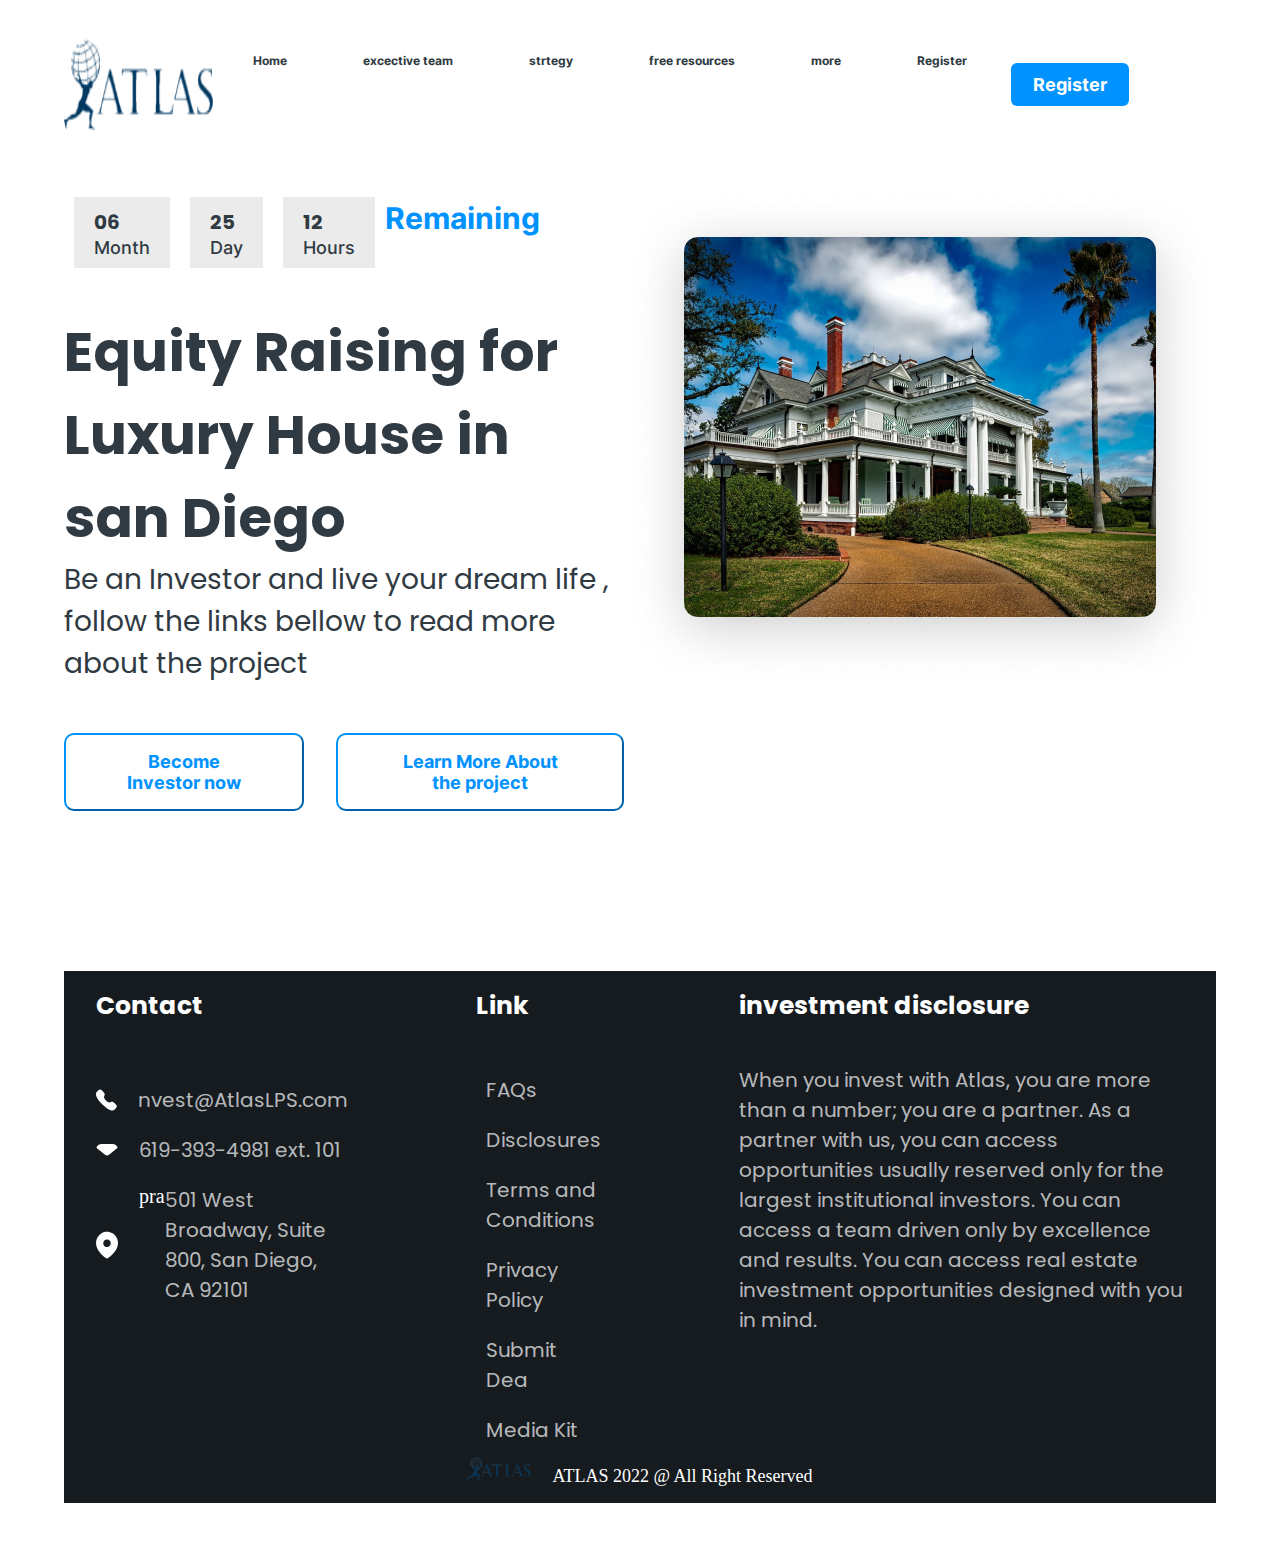
<file: index.html>
<!DOCTYPE html>
<html>
  <head>
    <meta charset="UTF-8" />
    <meta name="viewport" content="width=device-width, initial-scale=1.0" />
    <link rel="stylesheet" href="css/style.css" />
    <link rel="stylesheet" href="css/midea.css" />
    <link rel="stylesheet" href="css/all.min.css" />

    <title>Home</title>
  </head>

  <body>
    <div class="all-page">
      <div class="header">
        <img src="img/cvbcv 1.png" class="img-logo" />
        <div class="menu-bar">
          <li class="menu">
            <div class="bar">
              <!-- <i class="fas fa-bars"></i> -->
              <i class="fas fa-caret-square-down"></i>
            </div>
            <ul class="submenu">
              <li class="list"><a class="navegation" href="#">Home</a></li>
              <li class="list">
                <a class="navegation" href="#">excective team</a>
              </li>
              <li class="list"><a class="navegation" href="#">strtegy</a></li>
              <li class="list">
                <a class="navegation" href="#">free resources</a>
              </li>
              <li class="list"><a class="navegation" href="#">more</a></li>
              <li class="list"><a class="navegation" href="#">Register</a></li>
              <button class="button">Register</button>
            </ul>
          </li>
        </div>
        <!-- <div class="nav">
                    <nav>
                    <a href="#">Home</a>
                    <a href="#">Executive Team</a>
                    <a href="#">Strategy</a>
                    <a href="#">Free Resources</a>
                    <a href="#">More</a>
                    </nav>
                </div> -->
        <div></div>
      </div>
      <div class="all-header">
        <div class="text-in-the-head">
          <div class="boxes">
            <div class="padding-box">
              <div class="box-header">
                <p class="namber">06</p>
                <p class="text-in-box-month">Month</p>
              </div>
            </div>
            <div class="padding-box">
              <div class="box-header">
                <p class="namber">25</p>
                <p class="text-in-box-month">Day</p>
              </div>
            </div>
            <div class="padding-box">
              <div class="box-header">
                <p class="namber">12</p>
                <p class="text-in-box-month">Hours</p>
              </div>
            </div>

            <span class="remaining">Remaining</span>
          </div>
          <div class="luxury">Equity Raising for Luxury House in san Diego</div>
          <div class="ditaels">
            Be an Investor and live your dream life , follow the links bellow to
            read more about the project
          </div>
          <div class="buttons">
            <button class="longer-button b1">Become Investor now</button>
            <button class="longer-button">Learn More About the project</button>
          </div>
        </div>
        <div class="photo">
          <img src="img/Rectangle 30.png" class="img-Rectangle" />
        </div>
      </div>
      <div class="footer">
        <div class="u">
          <div class="larg">
            <p class="pra">Contact</p>
            <div class="svg">
              <img src="img/Stroke-1.svg" class="img-svg" />
              <p>nvest@AtlasLPS.com</p>
            </div>
            <div class="svg">
              <img src="img/Fill-4.svg" class="img-svg" />
              <p>619-393-4981 ext. 101</p>
            </div>
            <div class="svg">
              <img src="img/Path_34175.svg" class="img-svg" />pra
              <p>501 West Broadway, Suite 800, San Diego, CA 92101</p>
            </div>
          </div>
          <div class="class">
            <p class="pra">Link</p>
            <p class="link">FAQs</p>
            <p class="link">Disclosures</p>
            <p class="link">Terms and Conditions</p>
            <p class="link">Privacy Policy</p>
            <p class="link">Submit Dea</p>
            <p class="link">Media Kit</p>
          </div>
          <div class="center">
            <p class="pra">investment disclosure</p>
            <p>
              When you invest with Atlas, you are more than a number; you are a
              partner. As a partner with us, you can access opportunities
              usually reserved only for the largest institutional investors. You
              can access a team driven only by excellence and results. You can
              access real estate investment opportunities designed with you in
              mind.
            </p>
          </div>
        </div>
        <div class="end">
          <img src="img/cvbcv 1.png" class="logo-end" />

          <span class="text-in-footer"> ATLAS 2022 @ All Right Reserved</span>
        </div>
      </div>
    </div>
  </body>
</html>
</file>
<file: css/style.css>
*{
    margin: 0;
    padding: 0;
    box-sizing: border-box;
}
@font-face{
    font-family:Inter-Bold ;
    src: url(../font/Inter-Bold.ttf);
}
@font-face{
    font-family:Inter-Regular ;
    src: url(../font/Inter-Regular.ttf);
}
@font-face{
    font-family:Inter-Medium ;
    src: url(../font/Inter-Medium.ttf);
}
@font-face{
    font-family:Poppins-Bold ;
    src: url(../font/Poppins-Bold.ttf);
}
@font-face{
    font-family:Poppins-Regular ;
    src: url(../font/Poppins-Regular.ttf);
}
p{
font-family:Poppins-Regular ;
font-size: 20px;
color: rgba(255, 255, 255, 0.71);
}

.all-page{
    padding-left: 4em;
    padding-right: 4em;
    padding-top: 2em;
    padding-bottom: 4em;
  }
  .img-logo
  {
    width: 150px;
  height: 105px; 
}

  .header{
    padding-bottom: 50px;
    display: flex;
    justify-content: space-between;
}
.nav{
    padding: 2rem;
    /* display: flex; */
}
.remaining{
    font-size: 30px;
    font-family:Inter-Bold;
    color: #0093FF;
}
.namber{
    color: rgba(48, 58, 66, 1);
    font-family:Poppins-Bold ;
}
.button{
    margin-top: 31px;
    padding: 11px 50px;
    text-align: center;
    color: rgb(250, 247, 247);
    background-color: #0093FF;
    border: none;
    font-size: 18px;
    border-radius: 20px;

}
a{
    font-size: 18px;
    font-family:Inter-Regular ;
    color: rgba(48, 58, 66, 1);
    padding: 1rem;
    text-decoration: none;
}
a:hover{
    color: rgba(0, 147, 255, 1);
    text-decoration:dashed;

}
.boxes{
    padding-bottom: 2rem;
    display: flex;
    align-items: baseline;
}
.box-header{
    padding:10px 20px ;
    background-color: rgba(235, 235, 235, 1);
    font-size: 20px;
}
.padding-box{
    padding:10px;
}
.luxury{
    font-size: 55px;
    font-family:Poppins-Bold ;
    color: rgba(48, 58, 66, 1);
}
.text-in-box-month{
    font-size: 18px;
    font-family:Inter-Medium ;
color: rgba(48, 58, 66, 1);
}
.ditaels{
    font-size: 28px;
    font-family:Poppins-Regular ;
color: rgba(48, 58, 66, 1);
}
.all-header{
    padding-bottom: 10rem;
    display: flex;
    justify-content: space-between;
}
.buttons{
    display: flex;
    padding-top: 3rem;
}

.longer-button{
border-radius: 10px;
    font-family:Inter-Bold ;
    font-size: 18px;
    color: rgba(0, 147, 255, 1);
    padding: 1rem 3rem;
    border-color: rgba(0, 147, 255, 1);
    background-color: #fff;
}
.longer-button:hover{
    color:#fff;
    background-color: rgba(0, 147, 255, 1);
}
.b1{
    margin-right: 2rem;
}
.footer{
    color: #fff;
    font-size: 20px;
    padding: 1rem;
    background-color:rgba(22, 27, 31, 1);
}
.svg{
    display: flex;
   padding-top: 20px;
  }
  .img-svg{
  
    padding-right: 21px;
  }
  .u{
    padding-left: 5rem;
      padding-right: 5rem;
    display: flex;
    justify-content: space-between;
  }
  .link{
    padding:10px;
  }
  .pra{
    font-size: 25px;
    padding-bottom: 2.5rem;
    color: #fff;
    font-family:Poppins-Bold ;

  
  }
  
  .class{
    padding-left: 18vw;
    padding-right: 25vw;
  }
  .end{
   text-align: center;
  }
  .logo-end{
    width: 5rem;
    padding-right: 1rem;
  }
  .text-in-footer{
    font-size: 18px;
  }
  .list{
    font-size: 18px;
    font-family:Inter-Regular ;
    color: rgba(48, 58, 66, 1);
    padding: 1rem;
    text-decoration: none;
  }
  li {
    list-style-type: none;
  }
  .submenu {
    display: flex;
  }
  /*  */
  .logo-link {
    display: flex;
    align-items: center;
    justify-content: space-between;
  }
  .logo {
    padding-left: 3em;
  }
  .menu {
    display: flex;
    padding-right: 5em;
  }
  a.navegation {
    margin-right: 1em;
    font-family: inter-bold;
    font-size: 12px;
    color: #303a42;
  }
  a.nav:hover {
    color: #0093ff;
    border-bottom: 1px solid #0093ff;
  }
  button.button {
    padding: 0.6em 1.2em;
    border: none;
    border-radius: 6px;
    background-color: #0093ff;
    font-family: inter-bold;
    color: #ffff;
  }
  button.button:hover {
    background-color: #6389a4;
  }
  i.fas.fa-caret-square-down {
    display: none;
  }
</file>
<file: css/midea.css>
@media (max-width : 1800px) {
    .u{
        padding-left: 1rem;
          padding-right: 1rem;
        display: flex;
        justify-content: space-between;
      }
      .class{
        padding-left: 10vw;
        padding-right: 10vw;
      }
}


@media (max-width : 1200px) {
    .u{
        padding-left: 1rem;
          padding-right: 1rem;
        display: block;
        justify-content: space-between;
      }
      .link{
        padding:10px;
      }
      .pra{
        font-size: 25px;
        padding-bottom: 2.5rem;
        color: #fff;
        font-family:Poppins-Bold ;
    
      
      }
      
      .class{
        padding-left: 0vw;
        padding-right: 0vw;
      }
}



@media (max-width : 600px) {
    .all-page{
        padding:2rem;
      }
      .img-logo
      {width: 250px;
    }
    
      .header{
       
        display: block; 
    }
    .nav{
        padding: 2rem;
    }
    /* .button{
        margin-top: 31px;
        padding: 11px 50px;
        text-align: center;
        color: rgb(250, 247, 247);
        background-color: #0093FF;
        border: none;
        font-size: 18px;
        border-radius: 20px;
    
    } */
    .img-Rectangle{
        width: 23rem;
    }
    a{
        font-size: 18px;
        font-family:Inter-Regular ;
        color: rgba(48, 58, 66, 1);
        padding: 1rem;
        text-decoration: none;
    }
    a:hover{
        color: rgba(0, 147, 255, 1);
        text-decoration:dashed;
    
    }
    .boxes{
        padding-bottom: 2rem;
        display: block;
        /* align-items: baseline; */
    }
    .box-header{
        padding:10px 20px ;
        background-color: rgba(235, 235, 235, 1);
        font-size: 20px;
    }
    .padding-box{
        padding:10px;
    }
    .luxury{
        font-size: 55px;
        font-family:Poppins-Bold ;
        color: rgba(48, 58, 66, 1);
    }
    .text-in-box-month{
        font-size: 18px;
        font-family:Inter-Medium ;
    color: rgba(48, 58, 66, 1);
    }
    .ditaels{
        font-size: 28px;
        font-family:Poppins-Regular ;
    color: rgba(48, 58, 66, 1);
    }
    .all-header{
        padding-bottom: 10rem;
        display:block;
    }
    .buttons{
        display: block;
        padding-top: 3rem;
         
    }
    
    .longer-button{
        margin-bottom: 1rem;
    border-radius: 10px;
        font-family:Inter-Bold ;
        font-size: 18px;
        color: rgba(0, 147, 255, 1);
        padding: 1rem;
        border-color: rgba(0, 147, 255, 1);
        background-color: #fff;
    }
    .longer-button:hover{
        color:#fff;
        background-color: rgba(0, 147, 255, 1);
    }
    .b1{
        margin-right: 2rem;
    }
    .footer{
        color: #fff;
        font-size: 20px;
        padding: 1rem;
        background-color:rgba(22, 27, 31, 1);
    }
    .svg{
        /* display: flex; */
       padding-top: 20px;
      }
      .img-svg{
      
        padding-right: 21px;
      }
      .u{
        padding-left: 1rem;
          padding-right: 1rem;
        display: block;
        justify-content: space-between;
      }
      .link{
        padding:10px;
      }
      .pra{
        font-size: 25px;
        padding-bottom: 2.5rem;
        color: #fff;
        font-family:Poppins-Bold ;
    
      
      }
      
      .class{
        padding-left: 1vw;
        padding-right: 1vw;
      }
      .end{
       text-align: center;
      }
      .logo-end{
        width: 5rem;
        padding-right: 1rem;
      }
      .text-in-footer{
        font-size: 18px;
      }
    .class{
        padding-left: 1vw;
        padding-right: 1vw;
      }
      .menu:hover .submenu {
        background-color: #fff;
        padding: 1em;
        display: block;
        border: 2px solid rgba(163, 163, 177, 0.48);
        line-height: 1.5em;
        margin-top: 2em;
      }
      i.fas.fa-caret-square-down {
        background-color: #0093ff;
        font-size: 1.5em;
        padding: 0.3em;
        border-radius: 8px;
        color: #fff;
      }
      i.fas.fa-caret-square-down:hover {
        background-color: #6389a4;
        width: 100px;
      }
      i.fas.fa-caret-square-down {
        display: block;
      }
      .submenu {
        display: none;
      }
}
</file>
